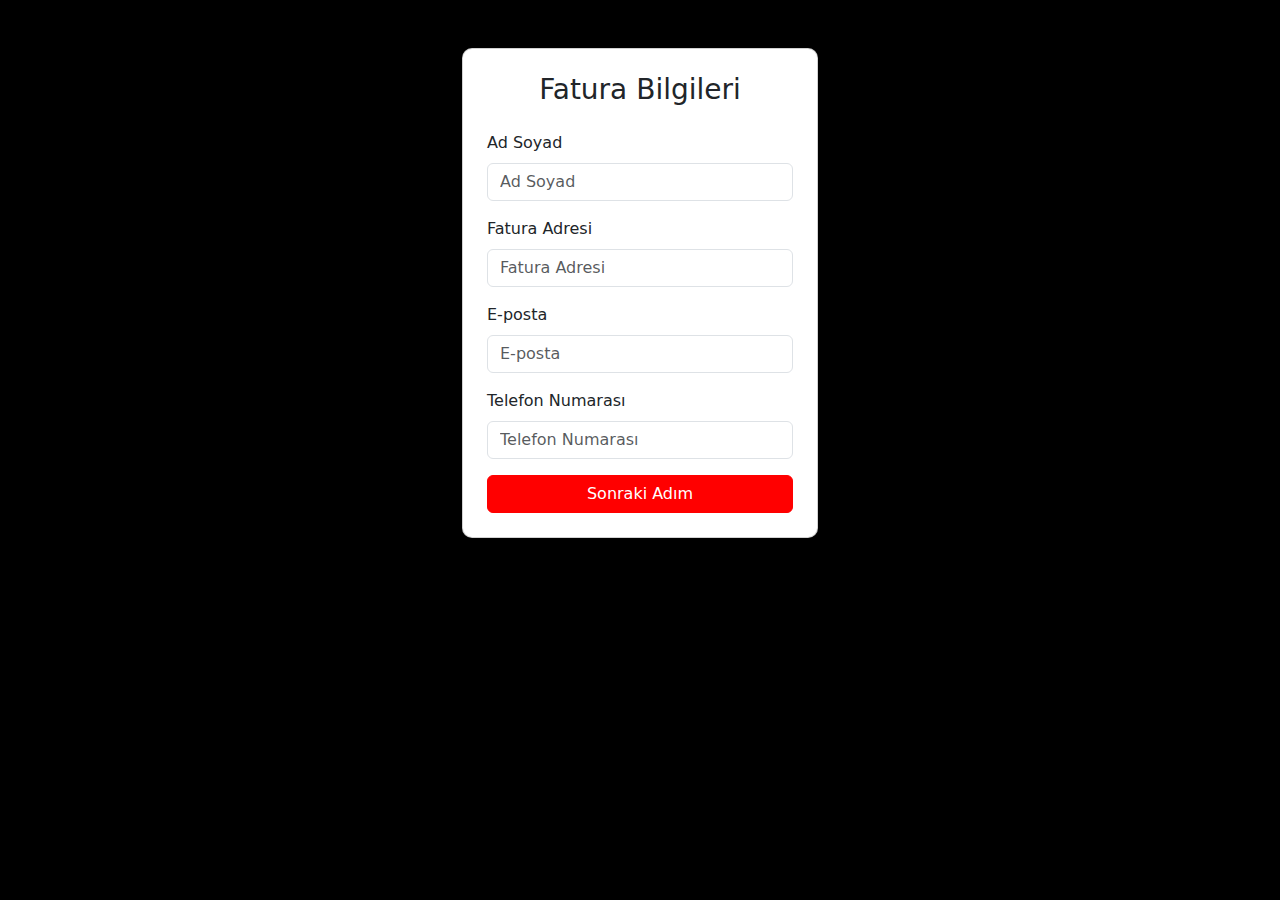
<file: index.html>
<!DOCTYPE html>
<html lang="tr">

<head>
    <meta charset="UTF-8">
    <meta name="viewport" content="width=device-width, initial-scale=1.0">
    <meta http-equiv="X-UA-Compatible" content="ie=edge">
    <title>Fatura Bilgileri</title>
    <link href="https://cdn.jsdelivr.net/npm/bootstrap@5.3.0-alpha1/dist/css/bootstrap.min.css" rel="stylesheet">
    <link rel="stylesheet" href="styles.css"> 
</head>

<body>

    <div class="container mt-5">
        <div class="row justify-content-center">
            <div class="col-md-6 col-lg-4">
                <div class="card p-4">
                    <h3 class="text-center mb-4 text-dark">Fatura Bilgileri</h3>
                    <form id="invoiceForm">
                        <div class="mb-3">
                            <label for="invoiceName" class="text-dark form-label">Ad Soyad</label>
                            <input type="text" class="form-control" id="invoiceName" placeholder="Ad Soyad" required pattern="[A-Za-zıİşŞğĞüÜçÇ ]{1,50}" title="Lütfen sadece harf girin.">
                        </div>
                        <div class="mb-3">
                            <label for="invoiceAddress" class="text-dark form-label">Fatura Adresi</label>
                            <input type="text" class="form-control" id="invoiceAddress" placeholder="Fatura Adresi" required>
                        </div>
                        <div class="mb-3">
                            <label for="invoiceEmail" class="text-dark form-label">E-posta</label>
                            <input type="email" class="form-control" id="invoiceEmail" placeholder="E-posta" required>
                        </div>
                        <div class="mb-3">
                            <label for="invoicePhone" class="text-dark form-label">Telefon Numarası</label>
                            <input type="tel" class="form-control" id="invoicePhone" placeholder="Telefon Numarası" required pattern="\d{10}" maxlength="10" title="Lütfen 10 haneli bir telefon numarası girin.">
                        </div>
                    </form>
                    <div class="d-grid">
                        <button type="button" class="btn btn-danger" onclick="validateForm()">Sonraki Adım</button>
                    </div>
                </div>
            </div>       
        </div>
    </div>

    <script src="https://cdn.jsdelivr.net/npm/bootstrap@5.3.0-alpha1/dist/js/bootstrap.bundle.min.js"></script>
    <script>
        function validateForm() {
            const form = document.getElementById('invoiceForm');
            if (form.checkValidity()) {
                window.location.href = "odeme.html"; 
            } else {
                form.reportValidity();
            }
        }
    </script>
</body>

</html>
</file>
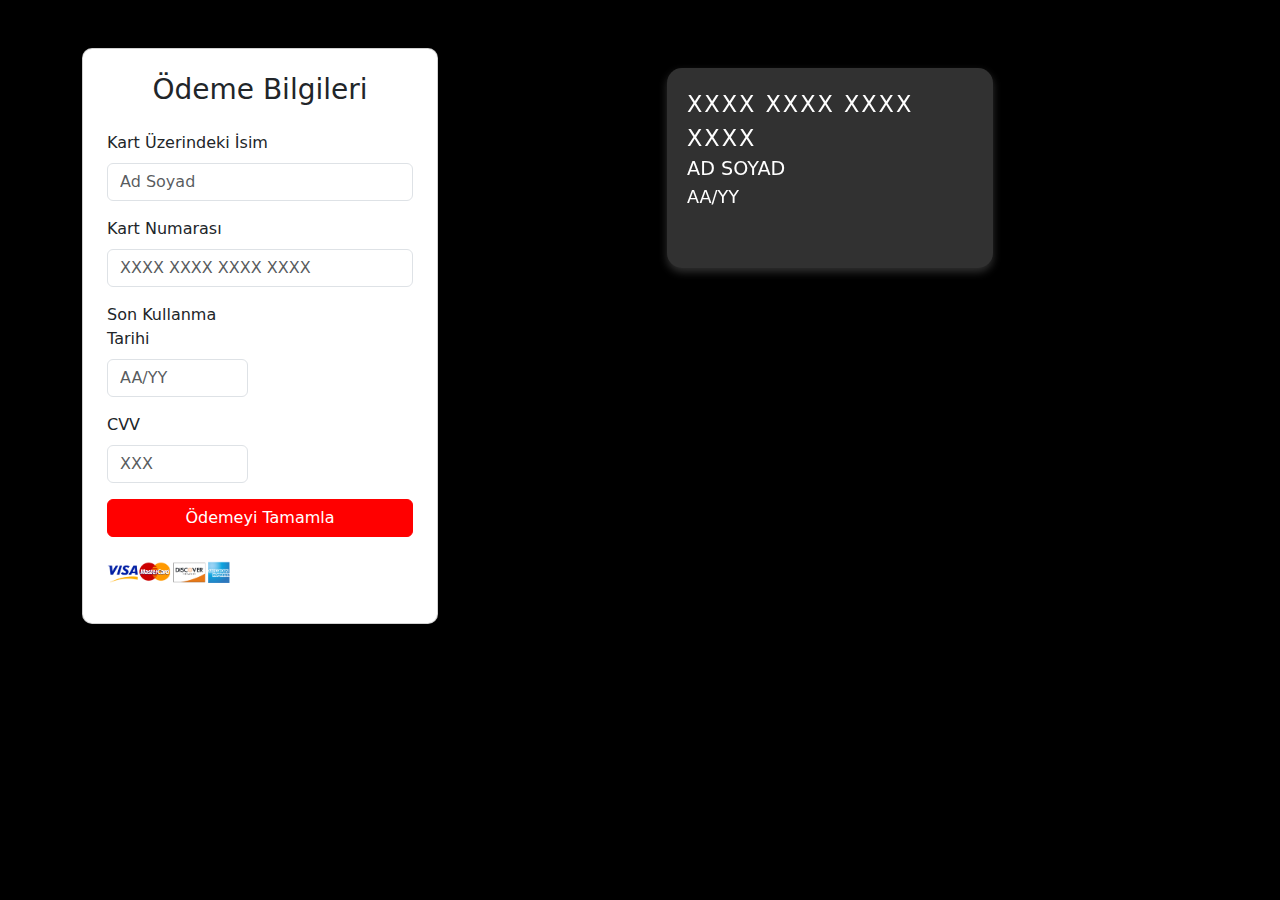
<file: odeme.html>
<!DOCTYPE html>
<html lang="tr">

<head>
    <meta charset="UTF-8">
    <meta name="viewport" content="width=device-width, initial-scale=1.0">
    <meta http-equiv="X-UA-Compatible" content="ie=edge">
    <title>Ödeme Bilgileri</title>
    <link href="https://cdn.jsdelivr.net/npm/bootstrap@5.3.0-alpha1/dist/css/bootstrap.min.css" rel="stylesheet">
    <link rel="stylesheet" href="styles.css">
</head>

<body>

    <div class="container mt-5">
        <div class="row justify-content-center">
            <div class="col-md-6 col-lg-4">
                <div class="card p-4">
                <h3 class="text-dark text-center mb-4">Ödeme Bilgileri</h3>
                <form>
                    <div class="mb-3">
                        <label for="cardName" class="form-label text-dark">Kart Üzerindeki İsim</label>
                        <input type="text" class="form-control" id="cardName" placeholder="Ad Soyad" required pattern="[A-Za-zıİşŞğĞüÜçÇ ]{1,50}" title="Lütfen sadece harf girin." oninput="updateCard()">
                    </div>
                    <div class="mb-3">
                        <label for="cardNumber" class="form-label text-dark">Kart Numarası</label>
                        <input type="text" class="form-control" id="cardNumber" placeholder="XXXX XXXX XXXX XXXX" required pattern="[0-9\s]{19,19}" maxlength="19" title="Lütfen sadece 16 haneli bir kart numarası girin." oninput="updateCard(); formatCardNumber()">
                    </div>
                    <div class="row">
                        <div class="col-md-6 mb-3">
                            <label for="expiryDate" class="form-label text-dark">Son Kullanma Tarihi</label>
                            <input type="text" class="form-control" id="expiryDate" placeholder="AA/YY" required 
                                   pattern="^(0[1-9]|1[0-2])\/\d{2}$" 
                                   title="Lütfen geçerli bir tarih girin (AA/YY formatında)." 
                                   oninput="formatExpiryDate()">
                        </div>
                       
                        <div id="cardExpiry"></div>
                        <div class="col-md-6 mb-3">
                            <label for="cvv" class="form-label text-dark">CVV</label>
                            <input type="text" class="form-control" id="cvv" placeholder="XXX" required pattern="\d{3}" maxlength="3" title="Lütfen 3 haneli CVV numarasını girin." onfocus="flipCard(true)" onblur="flipCard(false)" oninput="updateCard()">
                        </div>
                    </div>
                    <div class="d-grid">
                        <button type="submit" class="btn btn-danger">Ödemeyi Tamamla</button>
                    </div>
                </br>
                <div class="col-md-5 d-flex flex-column align-items-center">
                     <img src="img/pngwing.com (1).png" class="img-fluid mb-3" alt="Kredi Kartı" style="max-width: 100%; height: auto;">
                </div>
                </form>
            </div>
        </div>

        <div class="credit-card-container">
            <div id="creditCard" class="credit-card">
                <div class="card-front">
                    <div class="card-number" id="displayCardNumber">XXXX XXXX XXXX XXXX</div>
                    <div class="card-name" id="displayCardName">AD SOYAD</div>
                    <div class="expiry-date" id="displayExpiryDate">AA/YY</div>
                </div>
                <div class="card-back">
                    <div class="magnetic-strip"></div>
                    <div class="cvv-box">
                        <div class="cvv" id="displayCvv">XXX</div>
                    </div>
                </div>
            </div>
        </div>
    </div>

    <script src="https://cdn.jsdelivr.net/npm/bootstrap@5.3.0-alpha1/dist/js/bootstrap.bundle.min.js"></script>
    <script src="script.js"></script> 
</body>

</html>
</file>
<file: styles.css>
body {
    background-color: black;
}

.btn {
    background-color: red !important; /* Tüm butonların arka planını kırmızı yapar */
    border-color: red !important; /* Butonların kenarlarını da kırmızı yapar */
}

.card { 
    border-radius: 10px;
}

.credit-card-container {
    perspective: 1000px;
    width: 100%;
    max-width: 350px;
    margin: 20px auto;
}

.credit-card {
    width: 100%;
    height: 200px;
    background-color: rgb(49, 49, 49);
    color: white;
    border-radius: 15px;
    padding: 20px;
    transition: transform 0.6s;
    transform-style: preserve-3d;
    position: relative;
    box-shadow: 0 4px 8px rgb(49, 49, 49);
}

.credit-card.flip {
    transform: rotateY(180deg);
}

.credit-card .card-front,
.credit-card .card-back {
    position: absolute;
    width: 90%;
    backface-visibility: hidden;
}

.card-front {
    display: flex;
    flex-direction: column;
    justify-content: space-between;
}

.card-number {
    font-size: 1.4em;
    letter-spacing: 2px;
}

.card-name {
    font-size: 1.2em;
    text-transform: uppercase;
}

.expiry-date {
    font-size: 1.1em;
    float: right;
}

.card-back {
    transform: rotateY(180deg);
    background-color: rgb(49, 49, 49);
    display: flex;
    flex-direction: column;
    justify-content: center;
    padding: 10px;
}

.card-back .magnetic-strip {
    background-color: black;
    height: 40px;
    margin-bottom: 20px;
}

.card-back .cvv-box {
    display: flex;
    justify-content: flex-end;
    padding-right: 20px;
}

.card-back .cvv-box .cvv {
    background-color: white;
    padding: 5px 10px;
    border-radius: 5px;
    color: rgb(49, 49, 49);
}

@media (max-width: 768px) {
    .credit-card-container {
        display: none; /* Mobil görünümde kart görüntüsünü gizle */
    }
}
</file>
